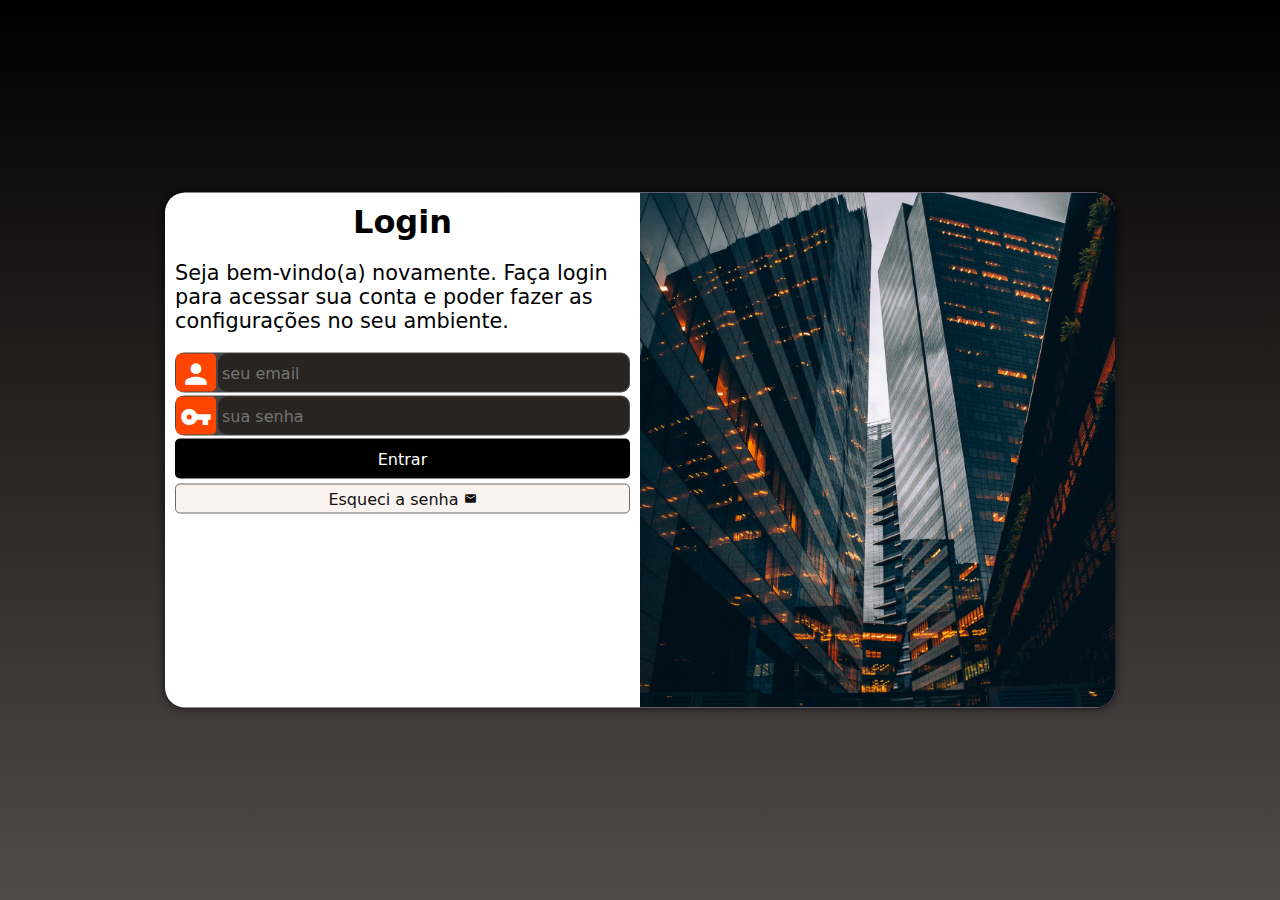
<file: projeto-login/index.html>
<!DOCTYPE html>
<html lang="pt-br">
<head>
    <meta charset="UTF-8">
    <meta http-equiv="X-UA-Compatible" content="IE=edge">
    <meta name="viewport" content="width=device-width, initial-scale=1.0">
    <title>Login</title>
    <link href="https://fonts.googleapis.com/icon?family=Material+Icons" rel="stylesheet">
    <link rel="stylesheet" href="estilos/style.css">
    <link rel="stylesheet" href="estilos/media-query.css">
</head>
<body>
    <main>
        <section id="login">
            <div id="imagem">
                <!--Aqui imagem na css -->
            </div>
            <div id="formulario">
                <h1>Login</h1>
                <p>Seja bem-vindo(a) novamente. Faça login para acessar sua conta e poder fazer as configurações no seu ambiente.</p>
                <form action="login.javascript" method="post" autocomplete="on">
                    <div class="campo">
                        <span class="material-icons">person</span>
                        <input type="email" name="login" id="ilogin" placeholder="seu email" autocomplete="email" required maxlength="30">
                        <label for="ilogin">Email:</label>
                    </div>
                    <div class="campo">
                        <span class="material-icons">vpn_key</span>
                        <input type="password" name="senha" id="isenha" placeholder="sua senha" autocomplete="current-password" required maxlength="20" minlength="7">
                        <label for="isenha">Senha</label>
                    </div>
                    <input type="submit" value="Entrar">
                    <a href="esqueci.html" class="botao">
                        Esqueci a senha <span class="material-icons">mail</span>
                    </a>
                </form>
            </div>
        </section>
    </main>
</body>
</html>
</file>
<file: projeto-login/estilos/style.css>
@charset "UTF-8";

* {
    font-family: system-ui, -apple-system, BlinkMacSystemFont, 'Segoe UI', Roboto, Oxygen, Ubuntu, Cantarell, 'Open Sans', 'Helvetica Neue', sans-serif;
    padding: 0px;
    margin: 0px;
    box-sizing: border-box;
}

body, html {
    background-color: rgb(22, 21, 20);
    height: 100vh;
    width: 100vw;
}

main {
    position: relative;
    height: 100vh;
    width: 100vw;
}

section#login {
    position: absolute;
    top: 50%;
    left: 50%;
    transform: translate(-50%, -50%);
    background-color: white;

    width: 250px;
    height: 515px;
    border-radius: 20px;
    overflow: hidden;

    box-shadow: 0px 0px 10px rgba(0, 0, 0, 0.671);
    transition: width .2s, heigth .2s;
    transition-timing-function: ease;
}

section#login > div#imagem {
    display: block;
    background: #5f2c82 url(../Imagens/pexels-dinnow-9444476.jpg) no-repeat;
    height: 200px;
    background-size: cover;
    background-position: left;
    
}

section#login > div#formulario {
    display: block;
    padding: 10px;    
}

div#formulario > h1 {
    font-size: 1.5em;
    margin-bottom: 10px;
    text-align: center;
}

div#formulario > p {
    font-size: 1em;
    margin-bottom: 15px;
}

form > div.campo {
    background-color: rgb(71, 71, 70);
    display: block;
    border: 1px solid rgb(71, 71, 70);
    width: 100%;
    height: 40px;
    border-radius: 9px;
    margin-top: 5px 0px;
    margin-bottom: 3px;
}
div.campo > label {
    display: none;
}

div.campo > span {
    color: white;
    background-color: orangered;
    font-size: 2em;
    width: 40px;
    padding: 4px;
    height: 38px;
    border-radius: 5px;
}

div.campo > input {
    background-color: rgba(34, 30, 28, 0.856);
    font-size: 1em;
    width: calc(100% - 42px);
    transform: translateY(0px);
    float: right;
    height: 100%;
    border: 0px;
    border-radius: 9px;
    padding: 4px;
    
}



div.campo > input:focus-within {
    background-color: white;
    border: none;
}

form > input[type=submit]{
    display: block;
    font-size: 1em;
    width: 100%;
    height: 40px;
    background-color: black;
    color: white;
    border: none;
    border-radius: 5px;
    cursor: pointer;
}

form > input[type=submit]:hover{
    background-color: rgba(0, 0, 0, 0.856);
}

form > a.botao {
    display: block;
    text-align: center;
    font-size: 1em;
    width: 100%;
    height: 30px;
    padding-top: 5px;
    margin-top: 5px;
    background-color: rgb(250, 243, 240);
    color: rgb(15, 15, 15);
    border: 1px solid dimgray;
    border-radius: 5px;
    text-decoration: none;
}

form > a.botao:hover {
    background-color:rgb(8, 3, 0);
    color: white;
}

form > a.botao > span {
    font-size: 0.8em;
}
</file>
<file: projeto-login/estilos/media-query.css>
@charset "UTF-8";

@media screen and (min-width: 768px) and (max-width: 992px) {
    body {
        background-image: linear-gradient(to top,rgb(82, 74, 74), rgb(0, 0, 0));
    }

    section#login {
        width: 80vw;
    }

    section#login > div#imagem {
        float: left;
        width: 30%;
        height: 100%;
    }

    section#login > div#formulario {
        float: right;
        width: 70%;
    }
}

@media screen and (min-width: 992px) {
    body {
        background-image: linear-gradient(to top,rgb(82, 74, 74), rgb(0, 0, 0));
    }

    section#login {
        width: 950px;
    }

    section#login > div#imagem {
        float: right;
        width: 50%;
        height: 100%;
    }

    section#login > div#formulario {
        float: left;
        width: 50%;
    }

    div#formulario > h1 {
        font-size: 2em;
    }

    div#formulario > p {
        font-size: 1.3em;
        margin: 20px 0px;
    }
}
</file>
